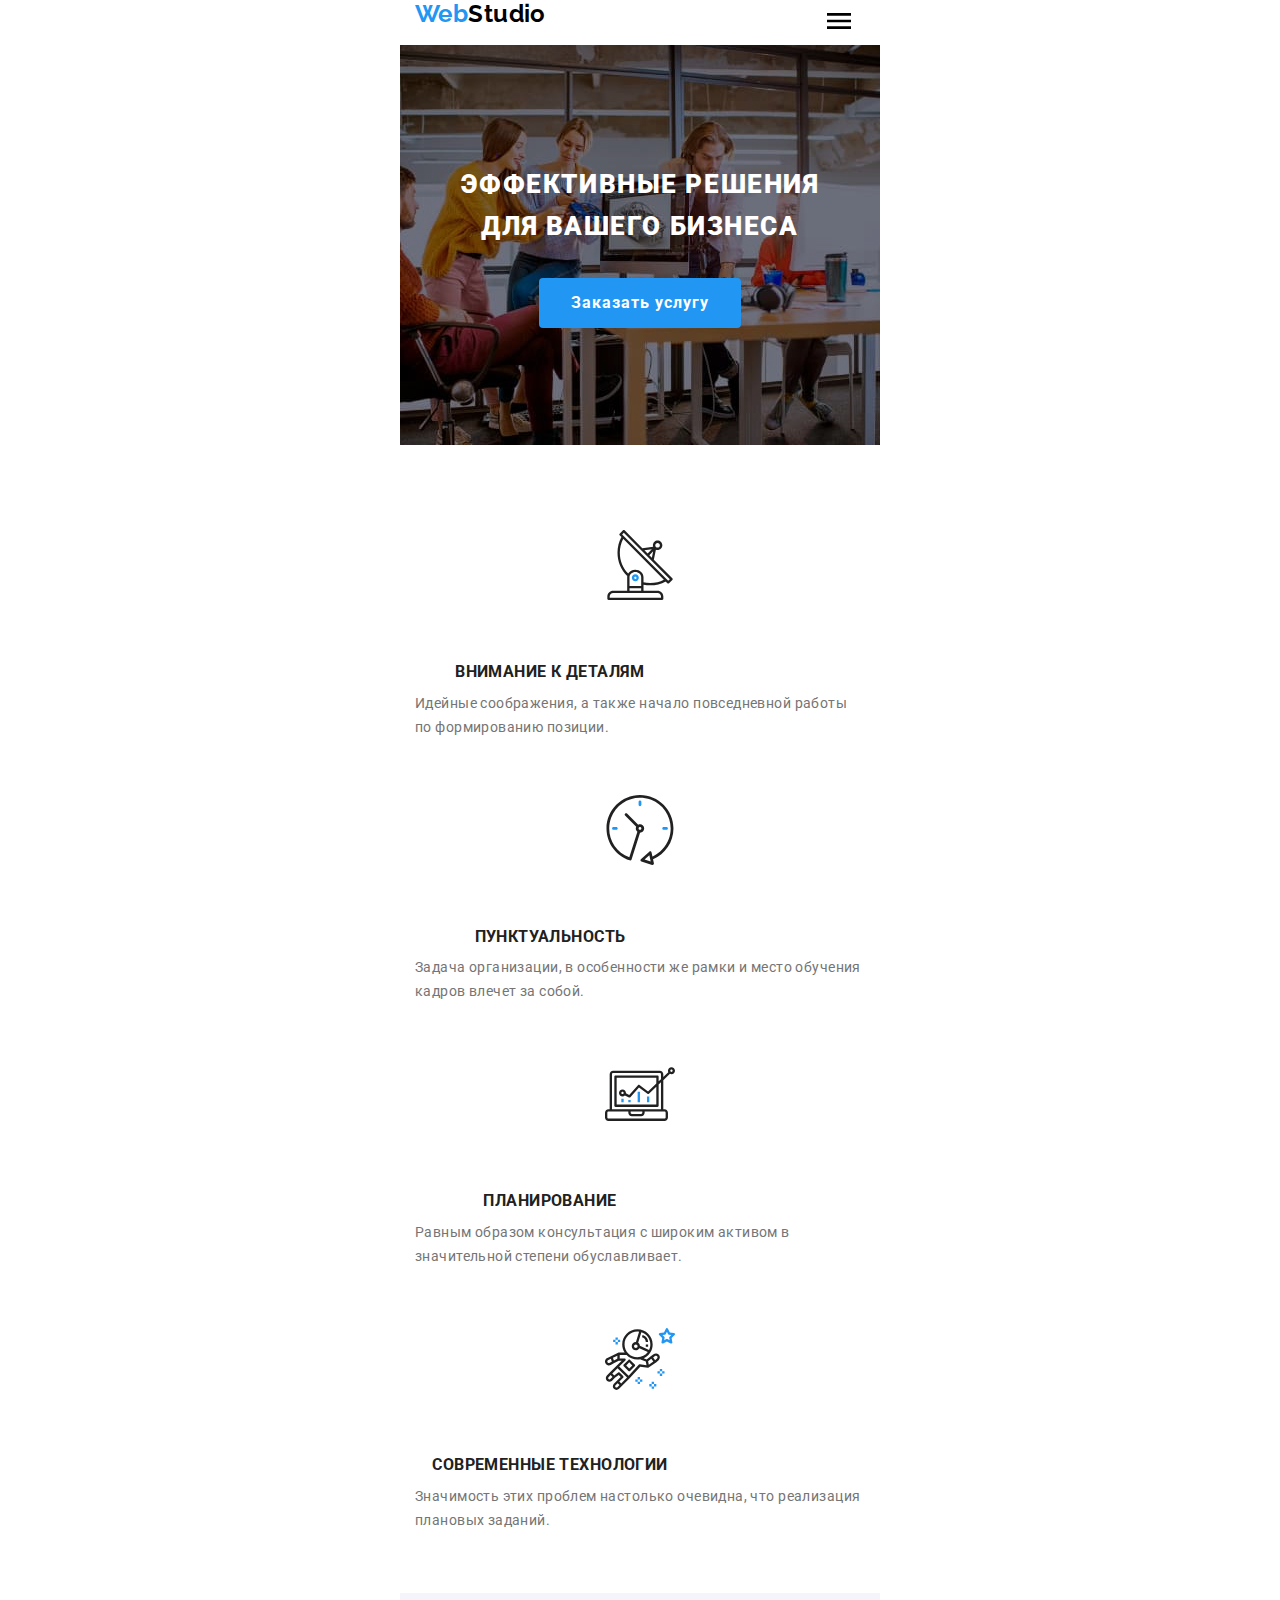
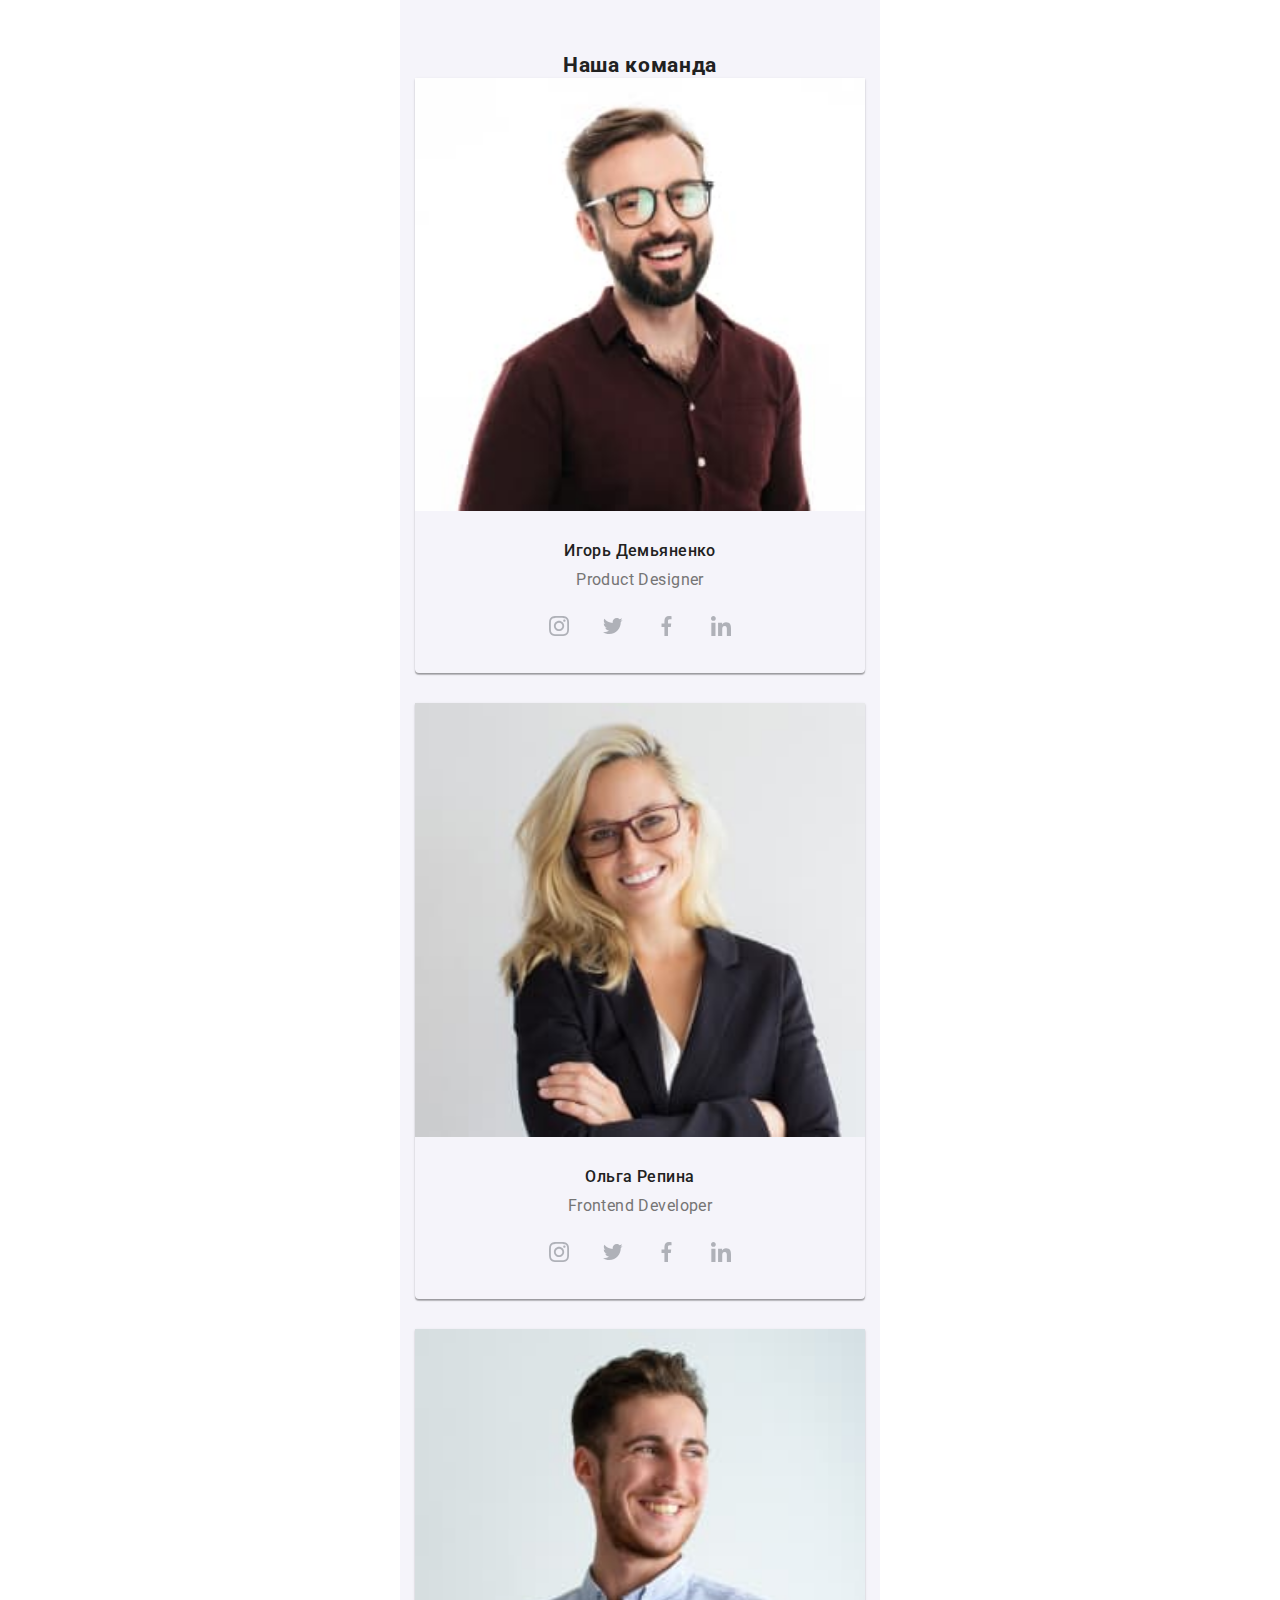
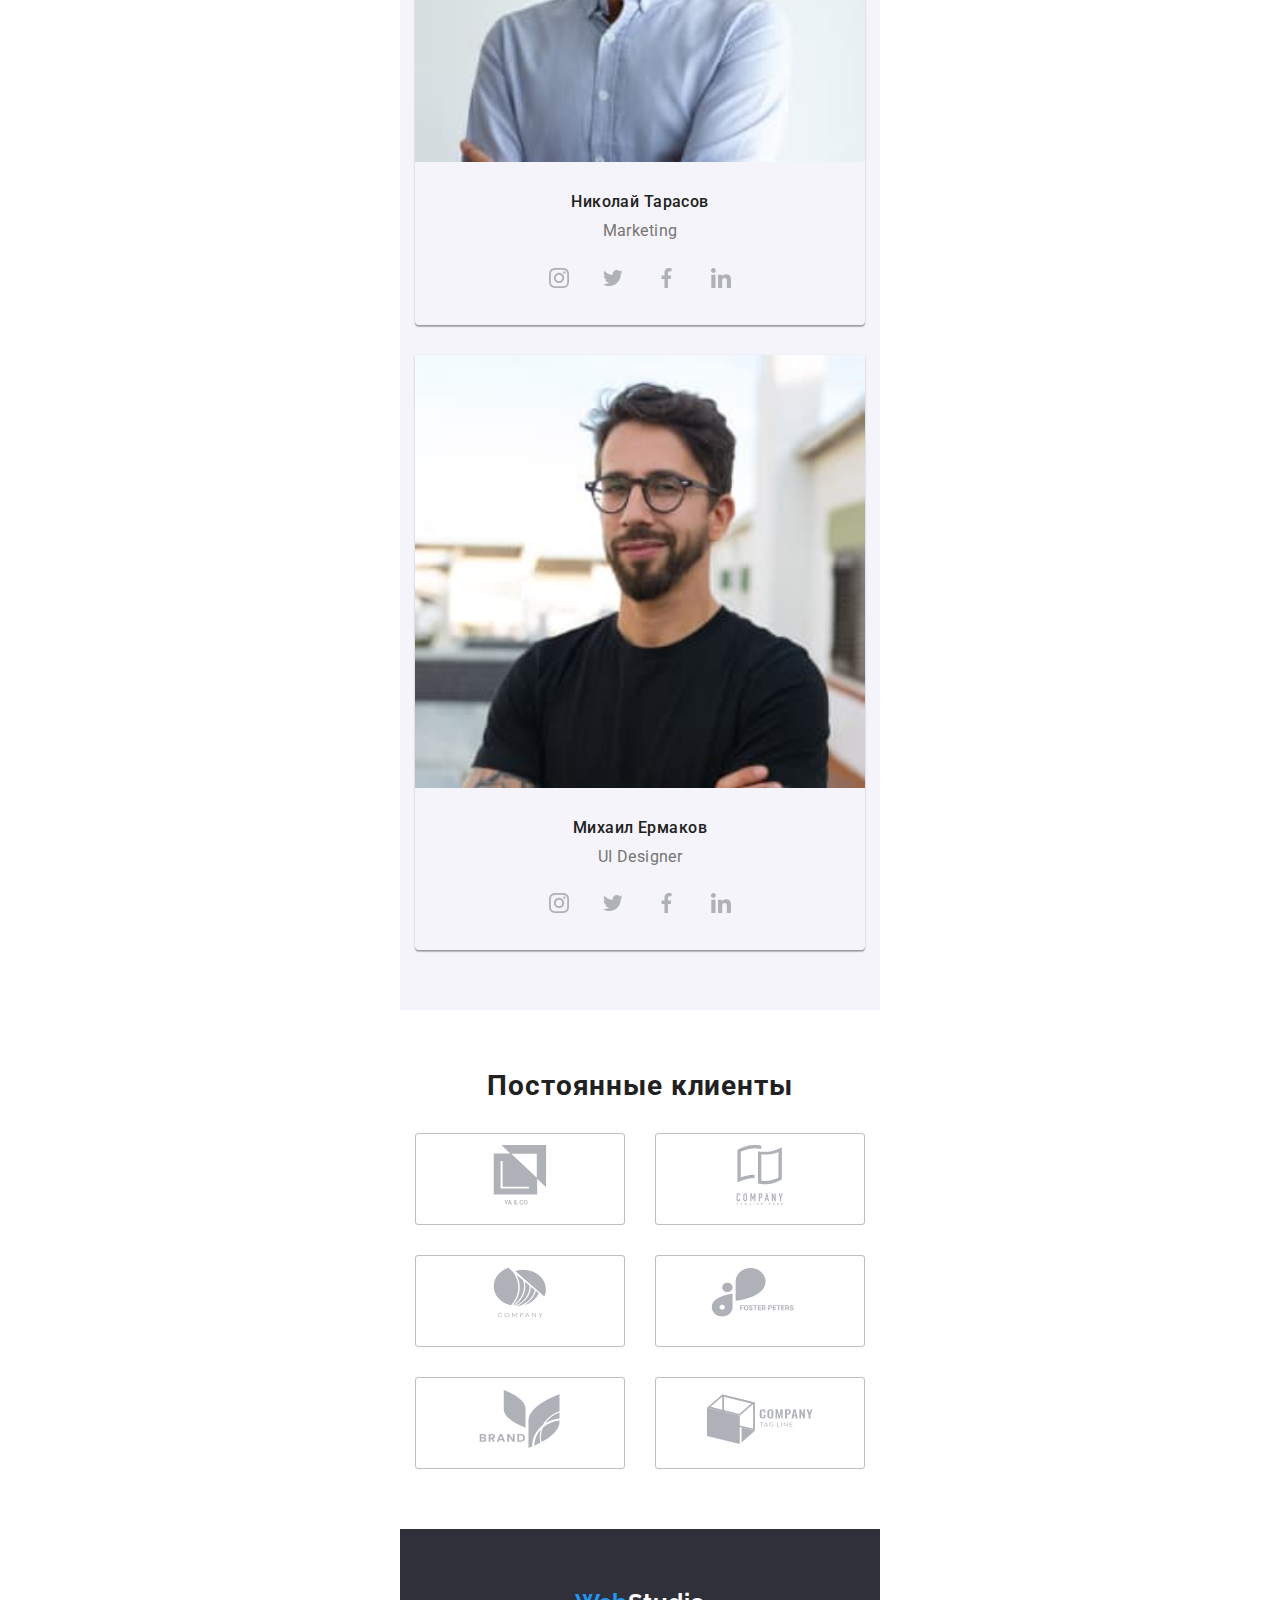
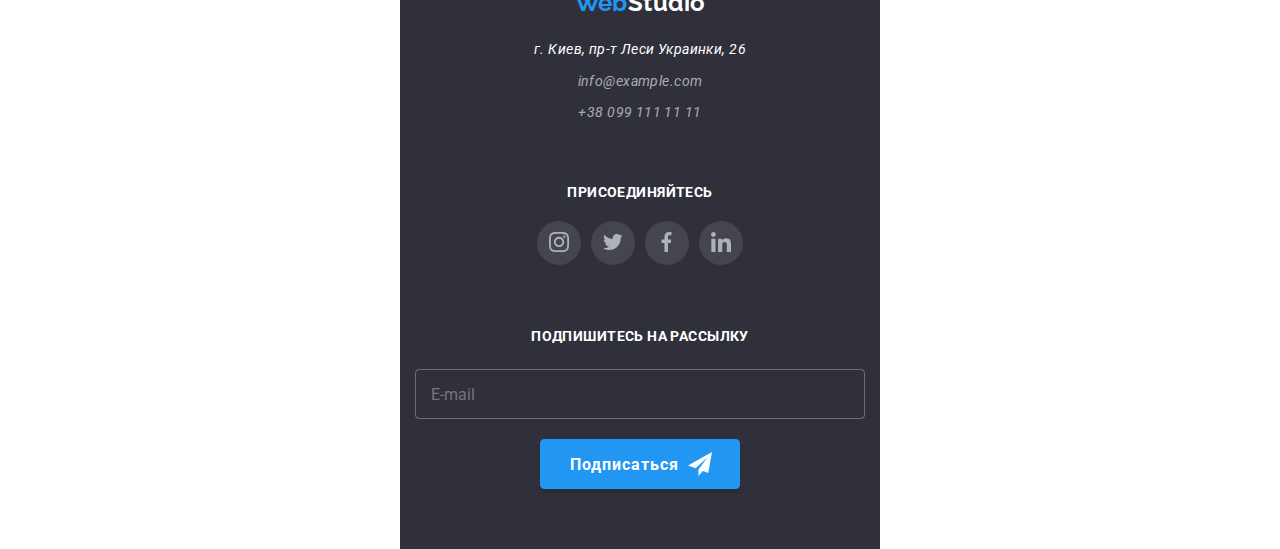
<file: index.html>
<!DOCTYPE html>
<html lang="ru">

<head>
    <meta charset="UTF-8">
    <meta http-equiv="X-UA-Compatible" content="IE=edge">
    <meta name="viewport" content="width=device-width, initial-scale=1.0">
    <title>Studia</title>
    <link rel="stylesheet"
        href="https://cdnjs.cloudflare.com/ajax/libs/modern-normalize/1.1.0/modern-normalize.min.css">

    <link
        href="https://fonts.googleapis.com/css2?family=Raleway:wght@700&family=Roboto:wght@400;500;700;900&display=swap"
        rel="stylesheet">
    <link rel="stylesheet" href="./css/main.min.css">
</head>

<body>
    <!-- Это шапка с навигацией -->
    <header class="header">
        <div class="container container--header ">
            <a class="logo logo--header" href="index.html">
                <b class=" logo ">Web</b>Studio</a>
            <button class="burger-button" data-menu-button type="button" aria-expanded="false"
                aria-controls="menu-container">
                <svg aria-label="Переключатель мобильного меню" width="40px" height="40px">
                    <use class="menu-close" href="./images/sprite.svg#close-burger"></use>
                    <use class="menu-open" href="./images/sprite.svg#open-burger"></use>
                </svg>
            </button>
            <div class="burger-menu" data-menu>
                <nav class="navigation">

                    <ul class="navigation__list">
                        <li class="navigation__item navigation__item--current">
                            <a class="navigation__link navigation__link--current" href="index.html">Студия </a>
                        </li>
                        <li class="navigation__item">
                            <a class="navigation__link" href="portfolio.html">Портфолио</a>
                        </li>
                        <li class="navigation__item">
                            <a class="navigation__link" href="#">Контакты</a>
                        </li>

                    </ul>
                </nav>
                <ul class="header-contacts">
                    <li class="header-contacts__item">
                        <a class="header-contacts__link header-contacts__link--mail" href="">
                            <svg class="header__icon" width="16px" height="12px">
                                <use href="./images/sprite.svg#envelope"> </use>
                            </svg>
                            info@devstudio.com</a>
                    </li>
                    <li class="header-contacts__item">
                        <a class="header-contacts__link " href="tel:+380961111111">
                            <svg class="header__icon" width="10px" height="16px">
                                <use href="./images/sprite.svg#smartphone"> </use>
                            </svg>
                            +38 096 111 11 11</a>
                    </li>
                </ul>

                <ul class="burger-social">
                    <li class="burger-social__item">
                        <a class="burger-social__link" href="">Instagram</a>
                    </li>
                    <li class="burger-social__item">
                        <a class="burger-social__link" href="">Twitter</a>
                    </li>
                    <li class="burger-social__item">
                        <a class="burger-social__link" href="">Facebook</a>
                    </li>
                    <li class="burger-social__item">
                        <a class="burger-social__link" href="">LinkedIn</a>
                    </li>
                </ul>
            </div>
        </div>


    </header>
    <div class="line-under-header"></div>


    <main class="main">
        <!-- Блок герой -->
        <section class="section section--hero">
            <div clacc="hero">
                <h1 class="hero__text">Эффективные решения для вашего бизнеса</h1>
                <button class="hero__btn data-modal-open" data-modal-open type="button">Заказать услугу</button>
            </div>
        </section>
        <section class="section section-benefits">
            <div class="container">
                <h2 class="section__main-title"> Наши преимущества</h2>
                <ul class="benefits">

                    <li class="benefits__item">
                        <div class="benefits__background">
                            <svg class="benefits__icon" width="270px" height="120px">
                                <use href="./images/sprite.svg#antenna"> </use>
                            </svg>
                        </div>
                        <h3 class="benefits__title">Внимание к деталям</h3>
                        <p class="benefits__text">Идейные соображения, а также начало повседневной работы по
                            формированию позиции.</p>
                    </li>
                    <li class="benefits__item">
                        <div class="benefits__background">
                            <svg class="benefits__icon" width="270px" height="120px">
                                <use href="./images/sprite.svg#clock"> </use>
                            </svg>
                        </div>
                        <h3 class="benefits__title">Пунктуальность</h3>
                        <p class="benefits__text">Задача организации, в особенности же рамки и место обучения кадров
                            влечет за собой.</p>
                    </li>
                    <li class="benefits__item">
                        <div class="benefits__background">
                            <svg class="benefits__icon" width="270px" height="120px">
                                <use href="./images/sprite.svg#diagram"> </use>
                            </svg>
                        </div>
                        <h3 class="benefits__title">Планирование</h3>
                        <p class="benefits__text">Равным образом консультация с широким активом в значительной степени
                            обуславливает.</p>
                    </li>
                    <li class="benefits__item">
                        <div class="benefits__background">
                            <svg class="benefits__icon" width="270px" height="120px">
                                <use href="./images/sprite.svg#astronaut"> </use>
                            </svg>
                        </div>
                        <h3 class="benefits__title">Современные технологии</h3>
                        <p class="benefits__text">Значимость этих проблем настолько очевидна, что реализация плановых
                            заданий.</p>
                    </li>
                </ul>
            </div>
        </section>
        <section class="section section--works">
            <div class="container">
                <h2 class="works__title">Чем мы занимаемся</h2>
                <ul class="works__list">
                    <li class="works__item">
                        <div class="works__card">
                            <img src="./images/box1.jpg" alt="Работа над проэктами" width="370" />
                            <div class="works__position-text">
                                <p class="works__text">ДЕКСТОПНЫЕ ПРИЛОЖЕНИЯ</p>
                            </div>
                        </div>
                    </li>
                    <li class="works__item">
                        <div class="works__card">
                            <img src="./images/box2.jpg" alt="Оптимизация под устройства" width="370" />
                            <div class="works__position-text">
                                <p class="works__text">МОБИЛЬНЫЕ ПРИЛОЖЕНИЯ</p>
                            </div>
                        </div>
                    </li>
                    <li class="works__item">
                        <div class="works__card">
                            <img src="./images/box3.jpg" alt="Цветокоррекция" width="370" />
                            <div class="works__position-text">
                                <p class="works__text">ДИЗАЙНЕРСКИЕ ПРИЛОЖЕНИЯ</p>
                            </div>
                        </div>
            </div>


            </li>
            </ul>
            </div>
        </section>
        <section class="section section--workers">
            <!-- Секция с командой -->
            <div class="container">
                <h2 class="workers__main-title ">Наша команда</h2>
                <ul class="workers__list">
                    <li class="workers__item">
                        <div class="workers-thumb">
                            <img srcset="./images/igor-270.jpg 1x,
                             ./images/igor-540.jpg 2x,
                             ./images/igor-810.jpg 3x" src="./images/igor.jpg" width="270"
                                alt="Специалист Игорь Демьяненко" />
                        </div>
                        <h3 class="workers__title">Игорь Демьяненко</h3>
                        <p class="workers__text">Product Designer</p>
                        <ul class="social-icon">
                            <li class="social-icon__item"><a class="link-icon" href="">
                                    <svg class="social-icon__element">
                                        <use href="./images/sprite.svg#instagram"> </use>
                                    </svg>
                                </a></li>
                            <li class="social-icon__item"><a class="social-icons__link" href="">
                                    <svg class="social-icon__element">
                                        <use href="./images/sprite.svg#twitter"> </use>
                                    </svg>
                                </a></li>
                            <li class="social-icon__item"><a class="social-icons__link" href="">
                                    <svg class="social-icon__element">
                                        <use href="./images/sprite.svg#facebook"> </use>
                                    </svg>
                                </a></li>
                            <li class="social-icon__item"><a class="social-icons__link" href="">
                                    <svg class="social-icon__element">
                                        <use href="./images/sprite.svg#linkedin"> </use>
                                    </svg>
                                </a></li>
                        </ul>
                    </li>

                    <li class="workers__item">
                        <div class="workers-thumb">
                            <img srcset="./images/olga-270.jpg 1x,
                             ./images/olga-540.jpg 2x,
                             ./images/olga-810.jpg 3x" src="./images/olga.jpg" width="270"
                                alt="Специалист Ольга Репина" />
                        </div>
                        <h3 class="workers__title">Ольга Репина</h3>
                        <p class="workers__text">Frontend Developer</p>

                        <ul class="social-icon">
                            <li class="social-icon__item"><a class="link-icon" href="">
                                    <svg class="social-icon__element">
                                        <use href="./images/sprite.svg#instagram"> </use>
                                    </svg>
                                </a>
                            </li>
                            <li class="social-icon__item"><a class="link-icon" href="">
                                    <svg class="social-icon__element">
                                        <use href="./images/sprite.svg#twitter"> </use>
                                    </svg>
                                </a></li>
                            <li class="social-icon__item"><a class="link-icon" href="">
                                    <svg class="social-icon__element">
                                        <use href="./images/sprite.svg#facebook"> </use>
                                    </svg>
                                </a></li>
                            <li class="social-icon__item"><a class="link-icon" href="">
                                    <svg class="social-icon__element">
                                        <use href="./images/sprite.svg#linkedin"> </use>
                                    </svg>
                                </a></li>
                        </ul>
                    </li>

                    <li class="workers__item">
                        <div class="workers-thumb">
                            <img srcset="./images/nikolay-270.jpg 1x,
                             ./images/nikolay-540.jpg 2x,
                             ./images/nikolay-810.jpg 3x" src="./images/nikolay.jpg" width="270"
                                alt="Специалист Николай Тарасов" />

                        </div>
                        <h3 class="workers__title">Николай Тарасов</h3>
                        <p class="workers__text">Marketing</p>
                        <ul class="social-icon">
                            <li class="social-icon__item"><a class="link-icon" href="">
                                    <svg class="social-icon__element">
                                        <use href="./images/sprite.svg#instagram"> </use>
                                    </svg>
                                </a></li>
                            <li class="social-icon__item"><a class="link-icon" href="">
                                    <svg class="social-icon__element">
                                        <use href="./images/sprite.svg#twitter"> </use>
                                    </svg>
                                </a></li>
                            <li class="social-icon__item"><a class="link-icon" href="">
                                    <svg class="social-icon__element">
                                        <use href="./images/sprite.svg#facebook"> </use>
                                    </svg>
                                </a></li>
                            <li class="social-icon__item"><a class="link-icon" href="">
                                    <svg class="social-icon__element">
                                        <use href="./images/sprite.svg#linkedin"> </use>
                                    </svg>
                                </a></li>
                        </ul>

                    </li>

                    <li class="workers__item">
                        <div class="workers-thumb">
                            <img srcset="./images/mikhail-270.jpg 1x,
                             ./images/mikhail-540.jpg 2x,
                             ./images/mikhail-810.jpg 3x" src="./images/mikhail-270.jpg" width="270"
                                alt="Специалист Михаил Ермаков" />
                        </div>
                        <h3 class="workers__title">Михаил Ермаков</h3>
                        <p class="workers__text">UI Designer
                        </p>
                        <ul class="social-icon">
                            <li class="social-icon__item"><a class="link-icon" href="">
                                    <svg class="social-icon__element">
                                        <use href="./images/sprite.svg#instagram"> </use>
                                    </svg>
                                </a></li>
                            <li class="social-icon__item"><a class="link-icon" href="">
                                    <svg class="social-icon__element">
                                        <use href="./images/sprite.svg#twitter"> </use>
                                    </svg>
                                </a></li>
                            <li class="social-icon__item"><a class="link-icon" href="">
                                    <svg class="social-icon__element">
                                        <use href="./images/sprite.svg#facebook"> </use>
                                    </svg>
                                </a></li>
                            <li class="social-icon__item"><a class="link-icon" href="">
                                    <svg class="social-icon__element">
                                        <use href="./images/sprite.svg#linkedin"> </use>
                                    </svg>
                                </a></li>
                        </ul>
                    </li>
                </ul>
            </div>
        </section>
        <section class="section">
            <div class="container">
                <h2 class="clients">Постоянные клиенты</h2>

                <ul class="clients__list">

                    <li class="clients__item">
                        <a class="clients__link" href="#">
                            <svg class="clients__icon">
                                <use href="./images/sprite.svg#group-1"></use>
                            </svg>
                        </a>
                    </li>
                    <li class="clients__item"><a class="clients__link" href="#">
                            <svg class="clients__icon">
                                <use href="./images/sprite.svg#group-2"></use>
                            </svg>
                        </a></li>
                    <li class="clients__item"><a class="clients__link" href="#">
                            <svg class="clients__icon">
                                <use href="./images/sprite.svg#group-3"></use>
                            </svg>
                        </a></li>
                    <li class="clients__item"><a class="clients__link" href="#">
                            <svg class="clients__icon">
                                <use href="./images/sprite.svg#group-4"></use>
                            </svg>
                        </a></li>
                    <li class="clients__item"><a class="clients__link" href="#">
                            <svg class="clients__icon">
                                <use href="./images/sprite.svg#group-5"></use>
                            </svg>
                        </a></li>
                    <li class="clients__item"><a class="clients__link" href="#">
                            <svg class="clients__icon">
                                <use href="./images/sprite.svg#group-6"></use>
                            </svg>
                        </a></li>
                </ul>
            </div>
        </section>
    </main>

    <footer>
        <div class="container container--footer">

            <div class="div-address">
                <a class="logo logo--footer" href="index.html"><b class="logo">Web</b>Studio
                </a>

                <address class="address">
                    <a class="address__link" href="">г. Киев, пр-т Леси Украинки, 26
                    </a>
                    <a class="address__contact" href="info@example.com">info@example.com
                    </a>
                    <a class="address__contact" href="tel:+380991111111">+38 099 111 11 11
                    </a>

                </address>
            </div>

            <div class="social-div">
                <h2 class="social__title">ПРИСОЕДИНЯЙТЕСЬ</h2>
                <ul class="social-icon social-icon--footer">
                    <li class="social-icon__item social-icon__item--footer"><a
                            class="social-icon__link social-icon__link--footer" href="">
                            <svg class="social-icon__element social-icon__element--footer">
                                <use href="./images/sprite.svg#instagram"> </use>
                            </svg>
                        </a></li>
                    <li class="social-icon__item social-icon__item--footer"><a
                            class="social-icon__link social-icon__link--footer" href="">
                            <svg class="social-icon__element social-icon__element--footer" ">
                              <use href=" ./images/sprite.svg#twitter"> </use>
                            </svg>
                        </a></li>
                    <li class="social-icon__item social-icon__item--footer"><a
                            class="social-icon__link social-icon__link--footer" href="">
                            <svg class="social-icon__element social-icon__element--footer">
                                <use href="./images/sprite.svg#facebook"> </use>
                            </svg>
                        </a></li>
                    <li class="social-icon__item social-icon__item--footer"><a
                            class="social-icon__link social-icon__link--footer" href="">
                            <svg class="social-icon__element social-icon__element--footer">
                                <use href="./images/sprite.svg#linkedin"> </use>
                            </svg>
                        </a></li>
                </ul>
            </div>
            <div class="join-us">
                <b class="join-us__text">ПОДПИШИТЕСЬ НА РАССЫЛКУ</b>
                <form class="join-us__enter-mail">
                    <label>
                        <input class="join-us__mail" type="mail" name="mail-footer" placeholder="E-mail">
                    </label>
                    <div class="position-send-icon">
                        <button type="submit" class="join-us__btn"> Подписаться</button>
                        <svg class="join-us__send-icon">
                            <use href="./images/sprite.svg#send"> </use>
                        </svg>
                    </div>
                </form>
            </div>


        </div>
    </footer>
    <div class=" backdrope  is-hidden data-modal" data-modal>
        <div class="modal">
            <button class="modal__close-btn data-modal-close" data-modal-close type="button">
                <svg class="modal__close-icon">
                    <use href="./images/sprite.svg#close-form"> </use>
                </svg>
            </button>
            <b class="modal__title">Оставьте свои данные,мы вам перезвоним</b>

            <form class="form">
                <label class="form__label">Имя
                    <div class="grouping-icon">
                        <input class="form__field" name="name" type="name" placeholder=" ">
                        <svg class="form__register-icon">
                            <use href="./images/sprite.svg#person-form"> </use>
                        </svg>
                    </div>
                </label>
                <label class="form__label">Телефон
                    <div class="grouping-icon">
                        <input class="form__field" name="tel" type="tel" placeholder=" ">
                        <svg class="form__register-icon ">
                            <use href="./images/sprite.svg#phone-form"> </use>
                        </svg>
                    </div>
                </label>
                <label class="form__label">Почта
                    <div class="grouping-icon">
                        <input class="form__field" name="mail" type="email" placeholder=" ">
                        <svg class="form__register-icon">
                            <use href="./images/sprite.svg#email-form"> </use>
                        </svg>
                    </div>
                </label>
                <label class="form__label">Комментарий
                    <textarea class="form__field form__field--comment" name="comment"
                        placeholder="Введите текст"></textarea>
                </label>
                <div class="policy">
                    <input class="policy__checkbox" type="checkbox" name="policy" id="policy">
                    <label class="policy__label" for="policy">
                        Соглашаюсь с рассылкой и принимаю&nbsp;&nbsp;
                        <a href="#">Условия договора</a>


                    </label>
                </div>
                <button class="modal__send-btn" type="submit">
                    Отправить
                </button>
            </form>





        </div>
    </div>
    <script src="./js/modal.js"></script>
    <script src="./js/burger-menu.js"> </script>
</body>

</html>
</file>
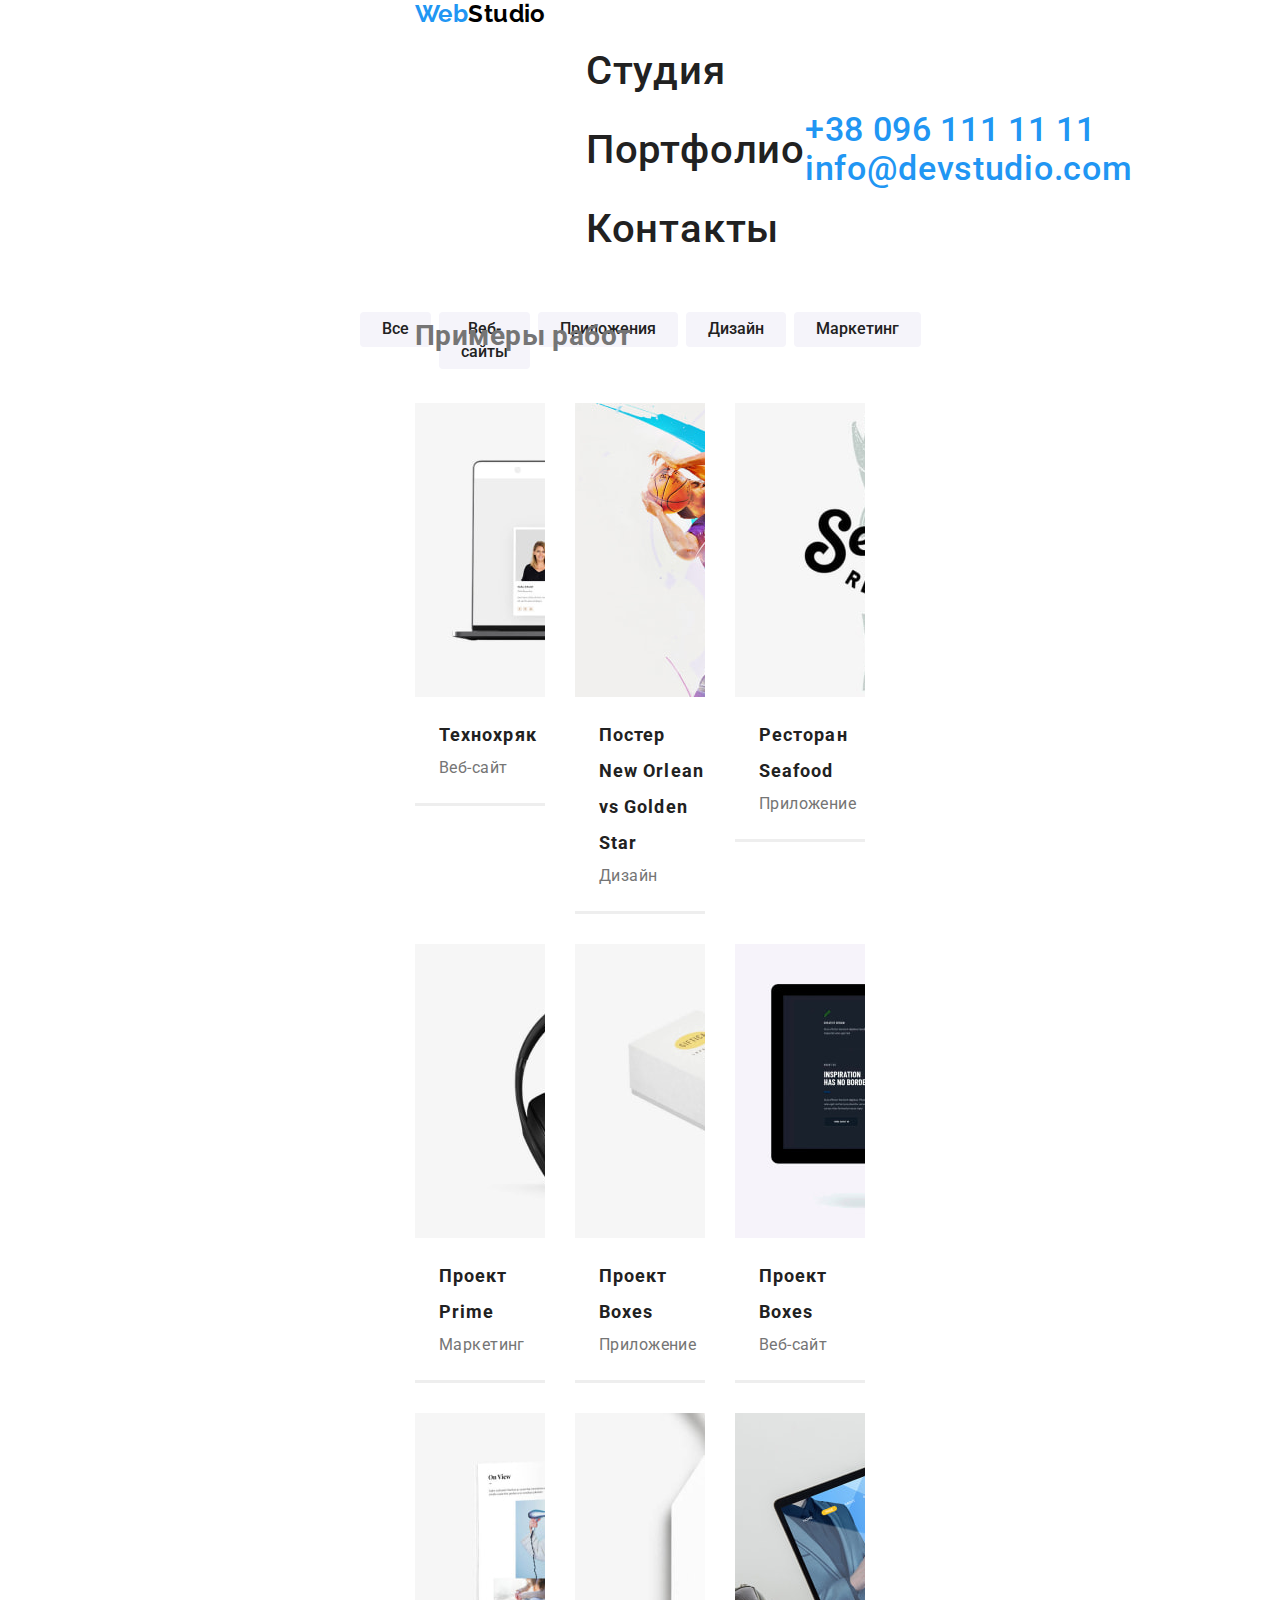
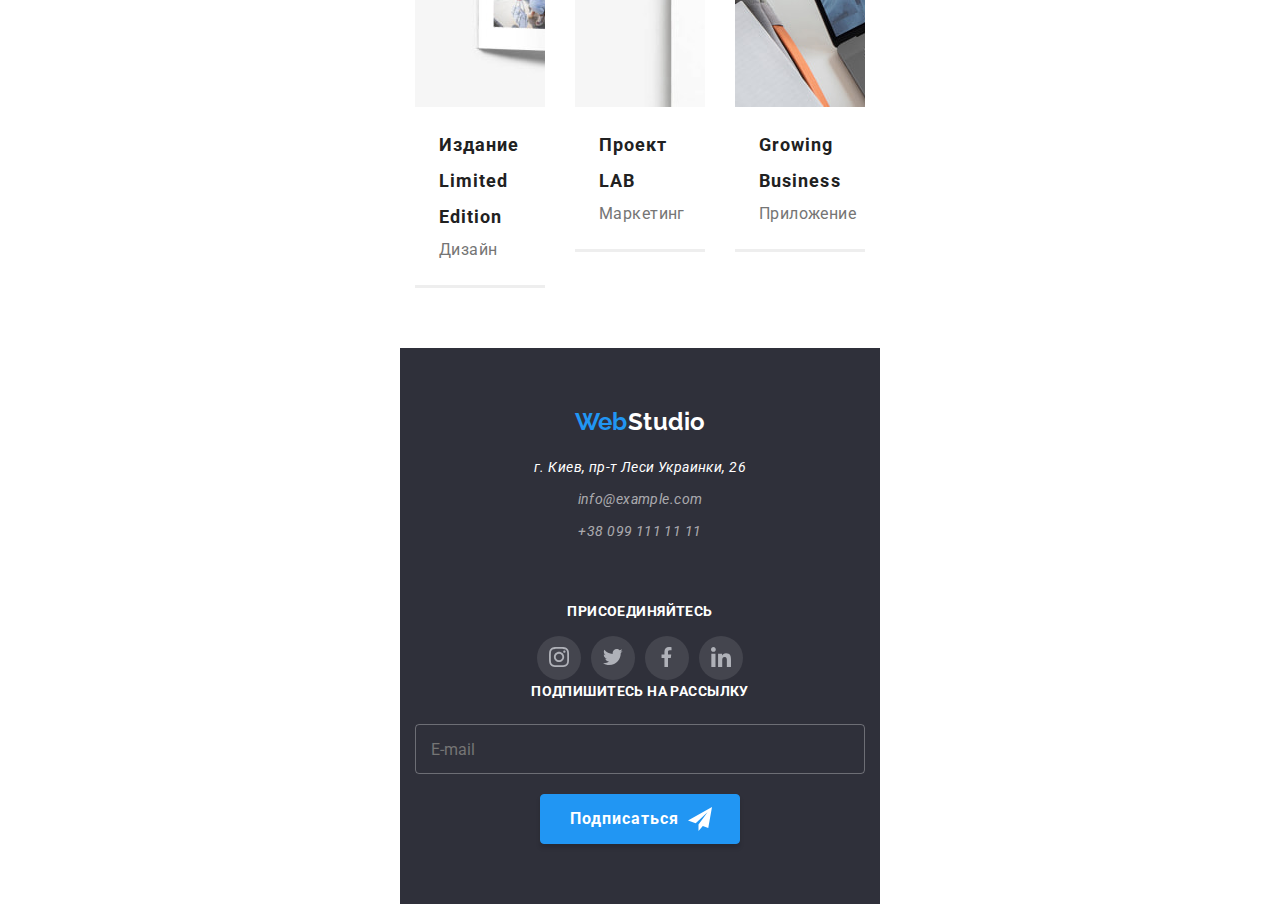
<file: portfolio.html>
<!DOCTYPE html>
<html lang="ru">

<head>
    <meta charset="UTF-8">
    <meta http-equiv="X-UA-Compatible" content="IE=edge">
    <meta name="viewport" content="width=device-width, initial-scale=1.0">
    <title>Portfolio</title>
    <link rel="stylesheet" href="https://cdnjs.cloudflare.com/ajax/libs/modern-normalize/1.1.0/modern-normalize.min.css">
    <link href="https://fonts.googleapis.com/css2?family=Raleway:wght@700&family=Roboto:wght@400;500;700;900&display=swap"
      rel="stylesheet">
    <link rel="stylesheet" href="./css/portfolio-main.min.css">
    <body>
<!-- Это шапка с навигацией -->
</head>

<body>
    <!-- Это шапка с навигацией -->
    <header class="header">
        <div class="container container--header ">
            <a class="logo logo--header" href="index.html">
                <b class=" logo ">Web</b>Studio</a>
            <nav class="navigation">

                <ul class="navigation__list">
                    <li class="navigation__item">
                        <a class="navigation__link"  href="index.html">Студия </a>
                    </li>
                    <li class="navigation__item navigation__item--current">
                        <a class="navigation__link navigation__link--current" href="portfolio.html">Портфолио</a>
                    </li>
                    <li class="navigation__item">
                        <a class="navigation__link" href="#">Контакты</a>
                    </li>

                </ul>
            </nav>
            <ul class="header-contacts">
                <li class="header-contacts__item">
                    <a class="header-contacts__link" href="">
                        <svg class="header__icon" width="16px" height="12px">
                            <use href="./images/sprite.svg#envelope"> </use>
                        </svg>
                        info@devstudio.com</a>
                </li>
                <li class="header-contacts__item">
                    <a class="header-contacts__link" href="tel:+380961111111">
                        <svg class="header__icon" width="10px" height="16px">
                            <use href="./images/sprite.svg#smartphone"> </use>
                        </svg>
                        +38 096 111 11 11</a>
                </li>
            </ul>
        </div>

    </header>
<div class="line-under-header"></div>

    <main>
      <section class="section section--portfolio">
       <div class="container">
            <h1 class="catalog-hidden-title">Примеры работ</h1>
            <ul class="catalog-filter">
                <li class="catalog-filter__item">
                    <button class="catalog-filter__btn" type="button">Все</button>
                </li>
                <li class="catalog-filter__item">
                    <button class="catalog-filter__btn" type="button">Веб-сайты</button>
                </li>
                <li class="catalog-filter__item">
                    <button class="catalog-filter__btn" type="button">Приложения</button>
                </li>
                <li class="catalog-filter__item">
                    <button class="catalog-filter__btn" type="button">Дизайн</button>
                </li>
                <li class="catalog-filter__item">
                    <button class="catalog-filter__btn" type="button">Маркетинг</button>
                </li>
            </ul>
            <ul class="catalog">
                <li class="catalog__item">
                    <a class="product" href="">
                       <div class="product__thumb">
                           <img src="./images/portfolio-1.jpg" width="370" alt="Веб-сайт">
                           <div class="product__action">
                               <p class="product__text">Технокряк это современная площадка распространения коронавируса. Компании используют эту платформу для цифрового
                            шпионажа и атак на защищённые сервера конкурентов.</p>
                         </div>
                            </div>
                            <h2 class="catalog__title">Технохряк</h2>
                            <p class="catalog__text">Веб-сайт</p>

                    </a>
                </li>
                <li class="catalog__item">
                    <a class="product" href="">
                        <div class="product__thumb">
                        <img src="./images/portfolio-2.jpg" width="370" alt="Дизайн постера">
                        <div class="product__action">
                            <p class="product__text">Технокряк это современная площадка распространения коронавируса. Компании используют эту
                                платформу для цифрового
                                шпионажа и атак на защищённые сервера конкурентов.</p>
                        </div>
                        </div>
                        <h2 class="catalog__title">Постер New Orlean vs Golden Star</h2>
                        <p class="catalog__text">Дизайн</p>
                    </a>
                </li>
                <li class="catalog__item">
                    <a class="product" href="">
                        <div class="product__thumb">
                        <img src="./images/portfolio-3.jpg" width="370" alt="Приложение">
                        <div class="product__action">
                            <p class="product__text">Технокряк это современная площадка распространения коронавируса. Компании используют эту
                                платформу для цифрового
                                шпионажа и атак на защищённые сервера конкурентов.</p>
                        </div>
                        </div>
                        <h2 class="catalog__title">Ресторан Seafood</h2>
                        <p class="catalog__text">Приложение</p>
                    </a>
                </li>
                <li class="catalog__item">
                    <a class="product" href="">
                        <div class="product__thumb">
                        <img src="./images/portfolio-4.jpg" width="370" alt="Маркетинг проэкта">
                        <div class="product__action">
                            <p class="product__text">Технокряк это современная площадка распространения коронавируса. Компании используют эту
                                платформу для цифрового
                                шпионажа и атак на защищённые сервера конкурентов.</p>
                        </div>
                        </div>
                        <h2 class="catalog__title">Проект Prime</h2>
                        <p class="catalog__text">Маркетинг</p>
                    </a>
                </li>
                <li class="catalog__item">
                    <a class="product" href="">
                        <div class="product__thumb">
                        <img src="./images/portfolio-5.jpg" width="370" alt="Приложение">
                        <div class="product__action">
                            <p class="product__text">Технокряк это современная площадка распространения коронавируса. Компании используют эту
                                платформу для цифрового
                                шпионажа и атак на защищённые сервера конкурентов.</p>
                        </div>
                        </div>
                        <h2 class="catalog__title">Проект Boxes</h2>
                        <p class="catalog__text">Приложение</p>
                    </a>
                </li>
                <li class="catalog__item">
                    <a class="product" href="">
                        <div class="product__thumb">
                        <img src="./images/portfolio-6.jpg" width="370" alt="Веб-сайт">
                        <div class="product__action">
                            <p class="product__text">Технокряк это современная площадка распространения коронавируса. Компании используют эту
                                платформу для цифрового
                                шпионажа и атак на защищённые сервера конкурентов.</p>
                        </div>
                        </div>
                        <h2 class="catalog__title">Проект Boxes</h2>
                        <p class="catalog__text">Веб-сайт</p>
                    </a>
                </li>
                <li class="catalog__item">
                    <a class="product" href="">
                        <div class="product__thumb">
                        <img src="./images/portfolio-7.jpg" width="370" alt="Дизайн книги">
                        <div class="product__action">
                            <p class="product__text">Технокряк это современная площадка распространения коронавируса. Компании используют эту
                                платформу для цифрового
                                шпионажа и атак на защищённые сервера конкурентов.</p>
                        </div>
                        </div>
                        <h2 class="catalog__title">Издание Limited Edition</h2>
                        <p class="catalog__text">Дизайн</p>
                    </a>
                </li>
                <li class="catalog__item">
                    <a class="product" href="">
                        <div class="product__thumb">
                        <img src="./images/portfolio-8.jpg" width="370" alt="Маркетинг проэкта">
                        <div class="product__action">
                            <p class="product__text">Технокряк это современная площадка распространения коронавируса. Компании используют эту
                                платформу для цифрового
                                шпионажа и атак на защищённые сервера конкурентов.</p>
                        </div>
                        </div>
                        <h2 class="catalog__title">Проект LAB</h2>
                        <p class="catalog__text">Маркетинг</p>
                    </a>
                </li>
                <li class="catalog__item">
                    <a class="product" href="">
                        <div class="product__thumb">
                        <img src="./images/portfolio-9.jpg" width="370" alt="Приложение">
                        <div class="product__action" >
                            <p class="product__text">Технокряк это современная площадка распространения коронавируса. Компании используют эту
                                платформу для цифрового
                                шпионажа и атак на защищённые сервера конкурентов.</p>
                        </div>
                        </div>
                        <h2 class="catalog__title">Growing Business</h2>
                        <p class="catalog__text">Приложение</p>
                    </a>
                </li>
            </ul>
       </div>
</section>
    </main>
    <footer>
        <div class="container container--footer">
    
            <div class="div-address">
                <a class="logo logo--footer" href="index.html"><b class="logo">Web</b>Studio
                </a>
    
                <address class="address">
                    <a class="address__link" href="">г. Киев, пр-т Леси Украинки, 26
                    </a>
                    <a class="address__contact" href="info@example.com">info@example.com
                    </a>
                    <a class="address__contact" href="tel:+380991111111">+38 099 111 11 11
                    </a>
    
                </address>
            </div>
    
            <div class="social-div">
                <h2 class="social__title">ПРИСОЕДИНЯЙТЕСЬ</h2>
                <ul class="social-icon">
                    <li class="social-icon__item social-icon__item--footer"><a
                            class="social-icon__link social-icon__link--footer" href="">
                            <svg class="social-icon__element social-icon__element--footer">
                                <use href="./images/sprite.svg#instagram"> </use>
                            </svg>
                        </a></li>
                    <li class="social-icon__item social-icon__item--footer"><a
                            class="social-icon__link social-icon__link--footer" href="">
                            <svg class="social-icon__element social-icon__element--footer" ">
                                  <use href=" ./images/sprite.svg#twitter"> </use>
                            </svg>
                        </a></li>
                    <li class="social-icon__item social-icon__item--footer"><a
                            class="social-icon__link social-icon__link--footer" href="">
                            <svg class="social-icon__element social-icon__element--footer">
                                <use href="./images/sprite.svg#facebook"> </use>
                            </svg>
                        </a></li>
                    <li class="social-icon__item social-icon__item--footer"><a
                            class="social-icon__link social-icon__link--footer" href="">
                            <svg class="social-icon__element social-icon__element--footer">
                                <use href="./images/sprite.svg#linkedin"> </use>
                            </svg>
                        </a></li>
                </ul>
            </div>
            <div class="join-us">
                <b class="join-us__text">ПОДПИШИТЕСЬ НА РАССЫЛКУ</b>
                <form class="join-us__enter-mail">
                    <label>
                        <input class="join-us__mail" type="mail" name="mail-footer" placeholder="E-mail">
                    </label>
                    <div class="position-send-icon">
                        <button type="submit" class="join-us__btn"> Подписаться</button>
                        <svg class="join-us__send-icon">
                            <use href="./images/sprite.svg#send"> </use>
                        </svg>
                    </div>
                </form>
            </div>
    
    
        </div>
    </footer>

    </body>
    
    </html>
</file>
<file: css/main.min.css>
ul,p,h1,h2,h3,h4,h5,h6,li,a,form,input,label{margin:0;padding:0}button,a{cursor:pointer}ul{list-style:none}a{text-decoration:none}body{width:100%;height:100%;background-color:white;color:#757575;font-family:Roboto, sans-serif;letter-spacing:0.03em;font-size:14px;line-height:1.71}@media screen and (min-width: 200px){section{width:480px;margin:0 auto}}.section{padding:60px 0}.container{padding-left:15px;padding-right:15px;margin:0 auto}@media screen and (min-width: 200px){.container{width:480px}}.container--header{display:-webkit-box;display:-ms-flexbox;display:flex;position:relative}.burger-menu{display:none;position:fixed;top:0;left:0;width:100%;height:100%;background-color:#fff;text-align:center}.burger-menu.is-open{display:block;pointer-events:initial;-ms-touch-action:none;touch-action:none}.burger-button{margin-left:auto;border:none;background-color:transparent;z-index:2}.burger-button.is-open .menu-close{display:block}.burger-button.is-open .menu-open{display:none;z-index:1}.menu-close{display:none;display:1}@media screen and (max-width: 767px){.navigation__list{display:-webkit-box;display:-ms-flexbox;display:flex;-webkit-box-orient:vertical;-webkit-box-direction:normal;-ms-flex-direction:column;flex-direction:column;margin-bottom:302px}}.navigation__item{display:-webkit-inline-box;display:-ms-inline-flexbox;display:inline-flex;margin-left:40px}.navigation__item:not(:last-child){margin-bottom:32px}.navigation__item:first-child{margin-top:48px}.navigation__link{color:#212121;font-weight:500;font-size:40px;line-height:1.17;letter-spacing:0.02em}.header-contacts{display:-webkit-box;display:-ms-flexbox;display:flex;-webkit-box-orient:vertical;-webkit-box-direction:reverse;-ms-flex-direction:column-reverse;flex-direction:column-reverse;margin-bottom:64px}@media screen and (max-width: 767px){.header-contacts__item{display:-webkit-inline-box;display:-ms-inline-flexbox;display:inline-flex;margin-left:40px}.header-contacts__item:not(:first-child){margin-bottom:32px}}.header-contacts__link{color:#2196f3;font-weight:500;font-size:34px;line-height:1.15;letter-spacing:0.02em}.header-contacts__link--mail{color:#757575;font-size:24px;line-height:1.2;letter-spacing:0.02em}.header__icon{display:none}.burger-social{display:none}@media screen and (max-width: 767px){.burger-social{display:-webkit-box;display:-ms-flexbox;display:flex}}.burger-social__item{padding:0 10px 0 10px}.burger-social__item:not(:last-child){border-right:1px solid #757575}.burger-social__item:first-child{margin-left:40px}.burger-social__link{color:#2196f3;font-weight:500;font-size:18px;line-height:1.22}.logo{color:#2196f3;font-family:Raleway,sans-serif;font-weight:700;font-size:24px;line-height:1.2}@media screen and (max-width: 767px){.logo{display:inline-block;padding-top:8px;padding-bottom:8px}}.logo--header{color:#000}.logo--footer{margin:0 auto 20px auto;color:#fff}.section--hero{display:block;width:480px;height:400px;background-image:-webkit-gradient(linear, left top, right top, from(rgba(0,0,0,0.2)), to(rgba(0,0,0,0.2))),url("../../images/hero-mobile-400.jpg");background-image:linear-gradient(to right, rgba(0,0,0,0.2), rgba(0,0,0,0.2)),url("../../images/hero-mobile-400.jpg");background-size:480px 400px;margin:0 auto}@media (-webkit-min-device-pixel-ratio: 2), (min-resolution: 192dpi), (min-resolution: 2dppx){.section--hero{background-image:url("../../images/hero-mobile-800.jpg")}}.hero__text{margin:58px auto 30px auto;width:360px;color:#fff;font-weight:900;font-size:26px;line-height:1.63;text-align:center;letter-spacing:0.06em;text-transform:uppercase}.hero__btn{display:block;margin:0  auto 58px auto;padding:10px 32px;border:#2196f3;border-radius:4px;color:#fff;background-color:#2196f3;font-weight:700;font-size:16px;line-height:1.87;letter-spacing:0.06em}.section__main-title{position:absolute;top:-9999999px;left:-9999999px}.benefits__background{margin-bottom:30px}@media screen and (max-width: 767px){.benefits__background{height:120px;background-color:#F5F4FA;width:450px}}.benefits__icon{width:70px;height:70px;margin:25px 190px}@media screen and (max-width: 767px){.benefits__icon{height:70px;margin:25px 190px;width:70px}}.benefits__title{width:270px;margin-bottom:10px;color:#212121;text-align:center;font-weight:700;line-height:1.14;text-transform:uppercase}@media screen and (max-width: 767px){.benefits__title{font-size:14px;margin:0 auto 10px auto}}@media screen and (max-width: 767px){.benefits__item{width:450px}}.benefits__item:not(:last-child){margin-bottom:30px}.section--works{display:none}.section--workers{background-color:#f5f4fa}.workers__item{-webkit-box-shadow:0px 2px 1px rgba(0,0,0,0.2),0px 1px 1px rgba(0,0,0,0.14),0px 1px 3px rgba(0,0,0,0.12);box-shadow:0px 2px 1px rgba(0,0,0,0.2),0px 1px 1px rgba(0,0,0,0.14),0px 1px 3px rgba(0,0,0,0.12);border-bottom-right-radius:4px;border-bottom-left-radius:4px}.workers__item:not(:last-child){margin-bottom:30px}.workers__main-title{color:#212121;font-weight:700;line-height:1.17;text-align:center;letter-spacing:0.03em}@media screen and (max-width: 767px){.workers__main-title{margin:0 auto 30px auto;font-size:28px}}.workers-thumb{margin-bottom:30px}@media screen and (max-width: 767px){.workers-thumb{width:450px}}img{display:block;width:100%;height:auto}.workers__title{margin:0 auto 10px auto;color:#212121;font-weight:500;font-size:16px;line-height:1.2;text-align:center}.workers__text{font-size:16px;line-height:1.2;text-align:center}.clients{margin-bottom:30px;color:#212121;font-weight:700;font-size:28px;line-height:1.16;text-align:center;letter-spacing:0.03em}.clients__icon{fill:#afb1b8;width:106px;height:60px}.clients__list{display:-webkit-box;display:-ms-flexbox;display:flex;-ms-flex-wrap:wrap;flex-wrap:wrap;margin:-15px}.clients__item{display:-webkit-box;display:-ms-flexbox;display:flex;-webkit-box-align:center;-ms-flex-align:center;align-items:center;-webkit-box-pack:center;-ms-flex-pack:center;justify-content:center;width:calc((100% - 4 * 15px) / 2);height:92px;margin:15px;border:1px solid rgba(0,0,0,0.25);border-radius:3px}.clients__item:focus,.clients__item:hover{border-color:#2196f3}.clients__item:hover .clients__icon{fill:#2196f3}.social-icon__item{display:-webkit-box;display:-ms-flexbox;display:flex;-webkit-box-pack:center;-ms-flex-pack:center;justify-content:center;-webkit-box-align:center;-ms-flex-align:center;align-items:center;width:44px;height:44px;border-radius:50%;margin-bottom:24px}.social-icon__item:hover,.social-icon__item:focus{-webkit-transition:background-color 250ms cubic-bezier(0.4, 0, 0.2, 1);transition:background-color 250ms cubic-bezier(0.4, 0, 0.2, 1);background-color:#2196f3;fill:#fff}.social-icon__item:not(:last-child){margin-right:10px}.social-icon__item--footer{background-color:rgba(255,255,255,0.1);margin-bottom:0}.social-icon{display:-webkit-box;display:-ms-flexbox;display:flex;-webkit-box-pack:center;-ms-flex-pack:center;justify-content:center;-webkit-box-align:center;-ms-flex-align:center;align-items:center;margin-top:16px}.social-icon--footer{margin-top:20px;margin-bottom:60px}.social-icon__element{width:20px;height:20px;margin-top:6px;fill:#afb1b8}.social-icon__element--footer{fill:#fff}.container--footer{background-color:#2f303a;padding-top:60px;padding-bottom:60px}.div-address{display:-webkit-box;display:-ms-flexbox;display:flex;-webkit-box-orient:vertical;-webkit-box-direction:normal;-ms-flex-direction:column;flex-direction:column}.address{display:-webkit-box;display:-ms-flexbox;display:flex;-webkit-box-orient:vertical;-webkit-box-direction:normal;-ms-flex-direction:column;flex-direction:column;-webkit-box-align:center;-ms-flex-align:center;align-items:center;margin-bottom:60px}.address__contact{margin-top:8px;color:rgba(255,255,255,0.6);line-height:1.71}.address__contact:hover,.address__contact:focus{color:#2196f3}.address__link{color:#fff;line-height:1.71}.address__link:hover,.address__link:hover{color:#2196f3}.social-div{display:-webkit-box;display:-ms-flexbox;display:flex;-webkit-box-orient:vertical;-webkit-box-direction:normal;-ms-flex-direction:column;flex-direction:column}.social__title{margin:0 auto}.social__title{color:#fff;margin:0 auto;font-style:700;font-size:14px;line-height:1.14}.join-us{display:-webkit-box;display:-ms-flexbox;display:flex;-webkit-box-orient:vertical;-webkit-box-direction:normal;-ms-flex-direction:column;flex-direction:column}.join-us__text{color:#fff;margin:0 auto 20px auto}.join-us__mail{width:450px;height:50px;margin-bottom:20px;padding:15px;color:rgba(255,255,255,0.6);background-color:transparent;border:1px solid rgba(255,255,255,0.3);border-radius:4px;font-size:16px;line-height:1.07}.join-us__btn{width:200px;height:50px;padding-left:29px;padding-right:76px;color:#fff;background-color:#2196f3;-webkit-box-shadow:0px 4px 4px 0px rgba(0,0,0,0.15);box-shadow:0px 4px 4px 0px rgba(0,0,0,0.15);border:1px solid #2196f3;border-radius:4px;font-weight:700;font-size:16px;line-height:1.6;letter-spacing:0.06em}.position-send-icon{display:-webkit-box;display:-ms-flexbox;display:flex;margin:0 auto;position:relative;width:200px;height:50px}.join-us__send-icon{position:absolute;top:13px;right:28px;z-index:999;width:24px;height:24px;fill:#fff}.backdrope{position:fixed;top:0;left:0;height:100%;width:100%;background-color:rgba(0,0,0,0.2)}.backdrope.is-hidden{opacity:0;pointer-events:none}.backdrope.is-hidden .modal{opacity:0;pointer-events:none}.modal{position:absolute;left:50%;top:50%;-webkit-transform:translate(-50%, -50%);transform:translate(-50%, -50%);background-color:#fff;z-index:3}@media screen and (max-width: 767px){.modal{width:450px;height:609px}}.modal__close-btn{display:-webkit-box;display:-ms-flexbox;display:flex;-webkit-box-pack:center;-ms-flex-pack:center;justify-content:center;-webkit-box-align:center;-ms-flex-align:center;align-items:center;margin:8px 8px 0 auto;width:30px;height:30px;border-radius:50%;border:1px solid rgba(0,0,0,0.1);background-color:transparent}.modal__close-btn:hover,.modal__close-btn:focus{fill:#2196f3}.modal__close-icon{width:11px;height:11px}.modal__title{display:block;margin:2px 40px 12px 40px;color:#212121;font-weight:700;font-size:20px;line-height:1.15;text-align:center;letter-spacing:0.03em}.form__field{margin-top:4px;padding-left:42px;border:1px solid rgba(33,33,33,0.2);border-radius:4px}.form__field:focus{border:1px solid #2196f3;outline:none}@media screen and (max-width: 767px){.form__field{width:370px;height:40px}}.form__label{display:-webkit-box;display:-ms-flexbox;display:flex;-webkit-box-orient:vertical;-webkit-box-direction:normal;-ms-flex-direction:column;flex-direction:column;margin:0px 40px 10px 40px;font-weight:400;font-size:12px;line-height:1.12;letter-spacing:0.01em}.form__label:focus-within{color:#2196f3}.form__register-icon{position:absolute;top:50%;left:12px;width:18px;height:18px;margin-top:2px;-webkit-transform:translateY(-50%);transform:translateY(-50%);color:#2196f3}.grouping-icon{position:relative}.grouping-icon:focus-within{fill:#2196f3}.form__field--comment{height:120px;padding:12px 16px;resize:none}.policy{position:relative;margin:20px 40px 30px 60px;font-weight:400;font-size:14px;line-height:1.71;letter-spacing:0.03em}.policy__checkbox{position:absolute;top:-9999px;left:-9999px}.policy__label{display:-webkit-box;display:-ms-flexbox;display:flex;-webkit-box-align:center;-ms-flex-align:center;align-items:center;-ms-flex-line-pack:center;align-content:center;letter-spacing:0.03em}.policy__label::after{position:absolute;content:"";width:16px;height:15px;background-color:transparent;border:2px solid #212121;border-radius:2px}@media screen and (max-width: 767px){.policy__label{font-size:12px;line-height:1.1}.policy__label::after{left:-6%}}.policy__checkbox:checked+.policy__label::after{background-color:#2196f3;background-image:url(../images/checkbox.svg);background-repeat:no-repeat;border:2px solid #2196f3}.modal__send-btn{width:200px;height:50px;margin:0 125px 40px 125px;background-color:#2196f3;color:#fff;border:1px solid transparent;border-radius:4px;-webkit-box-shadow:0px 4px 4px rgba(0,0,0,0.25);box-shadow:0px 4px 4px rgba(0,0,0,0.25);font-weight:700;font-size:16px;line-height:1.88;text-align:center;letter-spacing:0.06em}
/*# sourceMappingURL=main.min.css.map */
</file>
<file: css/portfolio-main.min.css>
ul,p,h1,h2,h3,h4,h5,h6,li,a,form,input,label{margin:0;padding:0}button,a{cursor:pointer}ul{list-style:none}a{text-decoration:none}body{width:100%;height:100%;background-color:white;color:#757575;font-family:Roboto, sans-serif;letter-spacing:0.03em;font-size:14px;line-height:1.71}@media screen and (min-width: 200px){section{width:480px;margin:0 auto}}.section{padding:60px 0}.container{padding-left:15px;padding-right:15px;margin:0 auto}@media screen and (min-width: 200px){.container{width:480px}}.container--header{display:-webkit-box;display:-ms-flexbox;display:flex;position:relative}.burger-menu{display:none;position:fixed;top:0;left:0;width:100%;height:100%;background-color:#fff;text-align:center}.burger-menu.is-open{display:block;pointer-events:initial;-ms-touch-action:none;touch-action:none}.burger-button{margin-left:auto;border:none;background-color:transparent;z-index:2}.burger-button.is-open .menu-close{display:block}.burger-button.is-open .menu-open{display:none;z-index:1}.menu-close{display:none;display:1}@media screen and (max-width: 767px){.navigation__list{display:-webkit-box;display:-ms-flexbox;display:flex;-webkit-box-orient:vertical;-webkit-box-direction:normal;-ms-flex-direction:column;flex-direction:column;margin-bottom:302px}}.navigation__item{display:-webkit-inline-box;display:-ms-inline-flexbox;display:inline-flex;margin-left:40px}.navigation__item:not(:last-child){margin-bottom:32px}.navigation__item:first-child{margin-top:48px}.navigation__link{color:#212121;font-weight:500;font-size:40px;line-height:1.17;letter-spacing:0.02em}.header-contacts{display:-webkit-box;display:-ms-flexbox;display:flex;-webkit-box-orient:vertical;-webkit-box-direction:reverse;-ms-flex-direction:column-reverse;flex-direction:column-reverse;margin-bottom:64px}@media screen and (max-width: 767px){.header-contacts__item{display:-webkit-inline-box;display:-ms-inline-flexbox;display:inline-flex;margin-left:40px}.header-contacts__item:not(:first-child){margin-bottom:32px}}.header-contacts__link{color:#2196f3;font-weight:500;font-size:34px;line-height:1.15;letter-spacing:0.02em}.header-contacts__link--mail{color:#757575;font-size:24px;line-height:1.2;letter-spacing:0.02em}.header__icon{display:none}.burger-social{display:none}@media screen and (max-width: 767px){.burger-social{display:-webkit-box;display:-ms-flexbox;display:flex}}.burger-social__item{padding:0 10px 0 10px}.burger-social__item:not(:last-child){border-right:1px solid #757575}.burger-social__item:first-child{margin-left:40px}.burger-social__link{color:#2196f3;font-weight:500;font-size:18px;line-height:1.22}.logo{color:#2196f3;font-family:Raleway,sans-serif;font-weight:700;font-size:24px;line-height:1.2}@media screen and (max-width: 767px){.logo{display:inline-block;padding-top:8px;padding-bottom:8px}}.logo--header{color:#000}.logo--footer{margin:0 auto 20px auto;color:#fff}.container--footer{background-color:#2f303a;padding-top:60px;padding-bottom:60px}.div-address{display:-webkit-box;display:-ms-flexbox;display:flex;-webkit-box-orient:vertical;-webkit-box-direction:normal;-ms-flex-direction:column;flex-direction:column}.address{display:-webkit-box;display:-ms-flexbox;display:flex;-webkit-box-orient:vertical;-webkit-box-direction:normal;-ms-flex-direction:column;flex-direction:column;-webkit-box-align:center;-ms-flex-align:center;align-items:center;margin-bottom:60px}.address__contact{margin-top:8px;color:rgba(255,255,255,0.6);line-height:1.71}.address__contact:hover,.address__contact:focus{color:#2196f3}.address__link{color:#fff;line-height:1.71}.address__link:hover,.address__link:hover{color:#2196f3}.social-div{display:-webkit-box;display:-ms-flexbox;display:flex;-webkit-box-orient:vertical;-webkit-box-direction:normal;-ms-flex-direction:column;flex-direction:column}.social__title{margin:0 auto}.social__title{color:#fff;margin:0 auto;font-style:700;font-size:14px;line-height:1.14}.join-us{display:-webkit-box;display:-ms-flexbox;display:flex;-webkit-box-orient:vertical;-webkit-box-direction:normal;-ms-flex-direction:column;flex-direction:column}.join-us__text{color:#fff;margin:0 auto 20px auto}.join-us__mail{width:450px;height:50px;margin-bottom:20px;padding:15px;color:rgba(255,255,255,0.6);background-color:transparent;border:1px solid rgba(255,255,255,0.3);border-radius:4px;font-size:16px;line-height:1.07}.join-us__btn{width:200px;height:50px;padding-left:29px;padding-right:76px;color:#fff;background-color:#2196f3;-webkit-box-shadow:0px 4px 4px 0px rgba(0,0,0,0.15);box-shadow:0px 4px 4px 0px rgba(0,0,0,0.15);border:1px solid #2196f3;border-radius:4px;font-weight:700;font-size:16px;line-height:1.6;letter-spacing:0.06em}.position-send-icon{display:-webkit-box;display:-ms-flexbox;display:flex;margin:0 auto;position:relative;width:200px;height:50px}.join-us__send-icon{position:absolute;top:13px;right:28px;z-index:999;width:24px;height:24px;fill:#fff}.social-icon__item{display:-webkit-box;display:-ms-flexbox;display:flex;-webkit-box-pack:center;-ms-flex-pack:center;justify-content:center;-webkit-box-align:center;-ms-flex-align:center;align-items:center;width:44px;height:44px;border-radius:50%;margin-bottom:24px}.social-icon__item:hover,.social-icon__item:focus{-webkit-transition:background-color 250ms cubic-bezier(0.4, 0, 0.2, 1);transition:background-color 250ms cubic-bezier(0.4, 0, 0.2, 1);background-color:#2196f3;fill:#fff}.social-icon__item:not(:last-child){margin-right:10px}.social-icon__item--footer{background-color:rgba(255,255,255,0.1);margin-bottom:0}.social-icon{display:-webkit-box;display:-ms-flexbox;display:flex;-webkit-box-pack:center;-ms-flex-pack:center;justify-content:center;-webkit-box-align:center;-ms-flex-align:center;align-items:center;margin-top:16px}.social-icon--footer{margin-top:20px;margin-bottom:60px}.social-icon__element{width:20px;height:20px;margin-top:6px;fill:#afb1b8}.social-icon__element--footer{fill:#fff}.catalog-hidden-title{position:absolute;top:-99999999;left:-99999999}.catalog-filter{display:-webkit-box;display:-ms-flexbox;display:flex;-webkit-box-pack:center;-ms-flex-pack:center;justify-content:center}.catalog-filter__item:not(:last-child){margin-right:8px}.catalog-filter__btn{padding:6px 22px;color:#212121;border:#f5f4fa;border-radius:4px;font-family:Roboto, sans-serif;background-color:#f5f4fa;font-weight:500;font-size:16px;line-height:1.39;text-align:center}.catalog-filter__btn:hover,.catalog-filter__btn:focus{background-color:#2196f3;color:#fff;-webkit-box-shadow:0px 2px 2px 0px rgba(0,0,0,0.12);box-shadow:0px 2px 2px 0px rgba(0,0,0,0.12);-webkit-box-shadow:0px 1px 2px 0px rgba(0,0,0,0.08);box-shadow:0px 1px 2px 0px rgba(0,0,0,0.08);-webkit-box-shadow:0px 3px 1px 0px rgba(0,0,0,0.1);box-shadow:0px 3px 1px 0px rgba(0,0,0,0.1)}.catalog{display:-webkit-box;display:-ms-flexbox;display:flex;-ms-flex-wrap:wrap;flex-wrap:wrap;margin-top:34px}.catalog__item{width:calc((100% - 60px) / 3);margin-right:30px;margin-bottom:30px}.catalog__item:nth-child(3n){margin-right:0px}.catalog__item:nth-last-child(-n+3){margin-bottom:0px}.catalog__title{color:#212121;font-weight:700;font-size:18px;line-height:2;letter-spacing:0.06em;padding-top:20px;padding-left:24px}.catalog__text{color:#757575;font-size:16px;line-height:1.87;padding-bottom:20px;padding-left:24px}.product{display:block;border-bottom-style:solid;border-color:#eeeeee}.product:hover,.product:focus{-webkit-box-shadow:0px 4px 4px 0px rgba(0,0,0,0.25);box-shadow:0px 4px 4px 0px rgba(0,0,0,0.25)}.product__thumb{position:relative;overflow:hidden;height:294px}.product__action{position:absolute;left:0;top:0;width:100%;height:100%;-webkit-transform:translatey(100%);transform:translatey(100%);opacity:0;-webkit-transition:cubic-bezier(0.4, 0, 0.2, 1) opacity 250ms,-webkit-transform 250ms;transition:cubic-bezier(0.4, 0, 0.2, 1) opacity 250ms,-webkit-transform 250ms;transition:transform 250ms,cubic-bezier(0.4, 0, 0.2, 1) opacity 250ms;transition:transform 250ms,cubic-bezier(0.4, 0, 0.2, 1) opacity 250ms,-webkit-transform 250ms;background-color:rgba(33,150,243,0.9)}.product:hover .product__action{opacity:1;-webkit-transform:translatey(0);transform:translatey(0)}.product__text{padding:63px 22px;color:#fff;font-size:18px;line-height:1.33;text-align:left;vertical-align:top}
/*# sourceMappingURL=portfolio-main.min.css.map */
</file>
